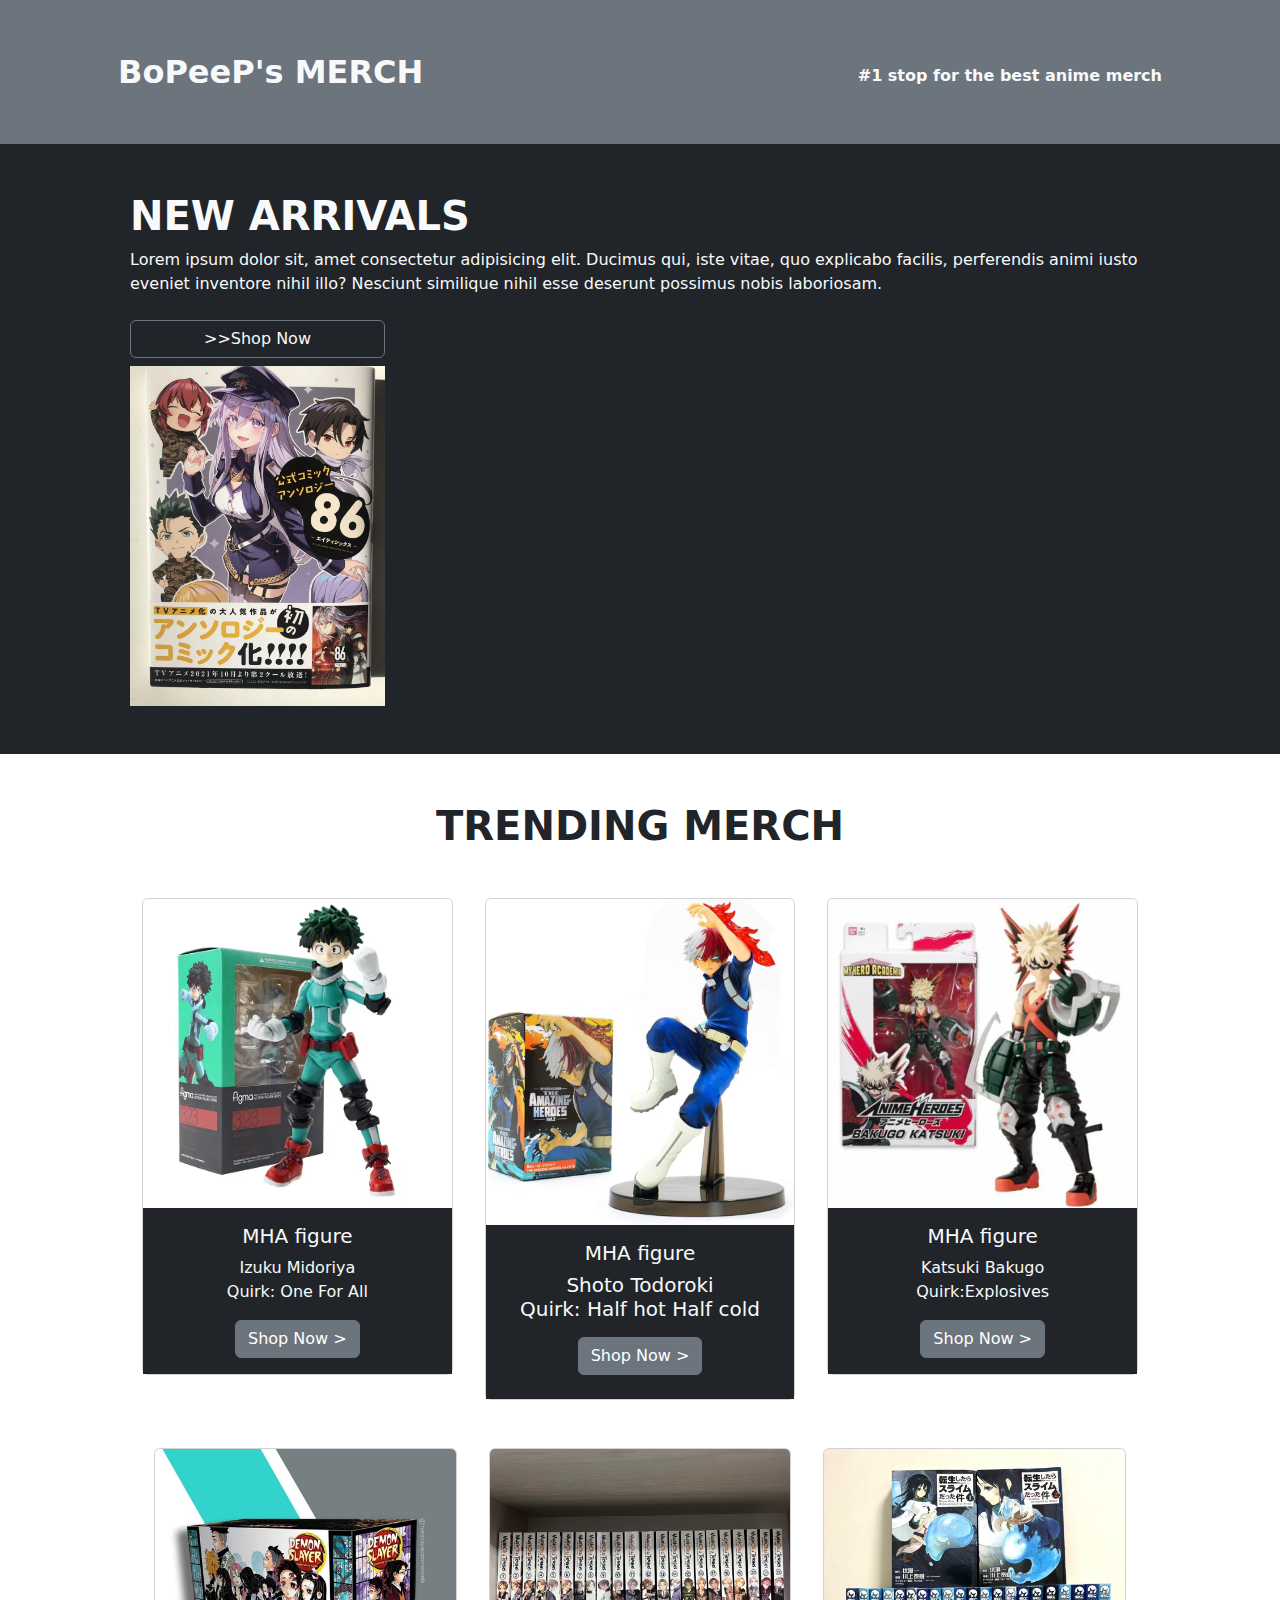
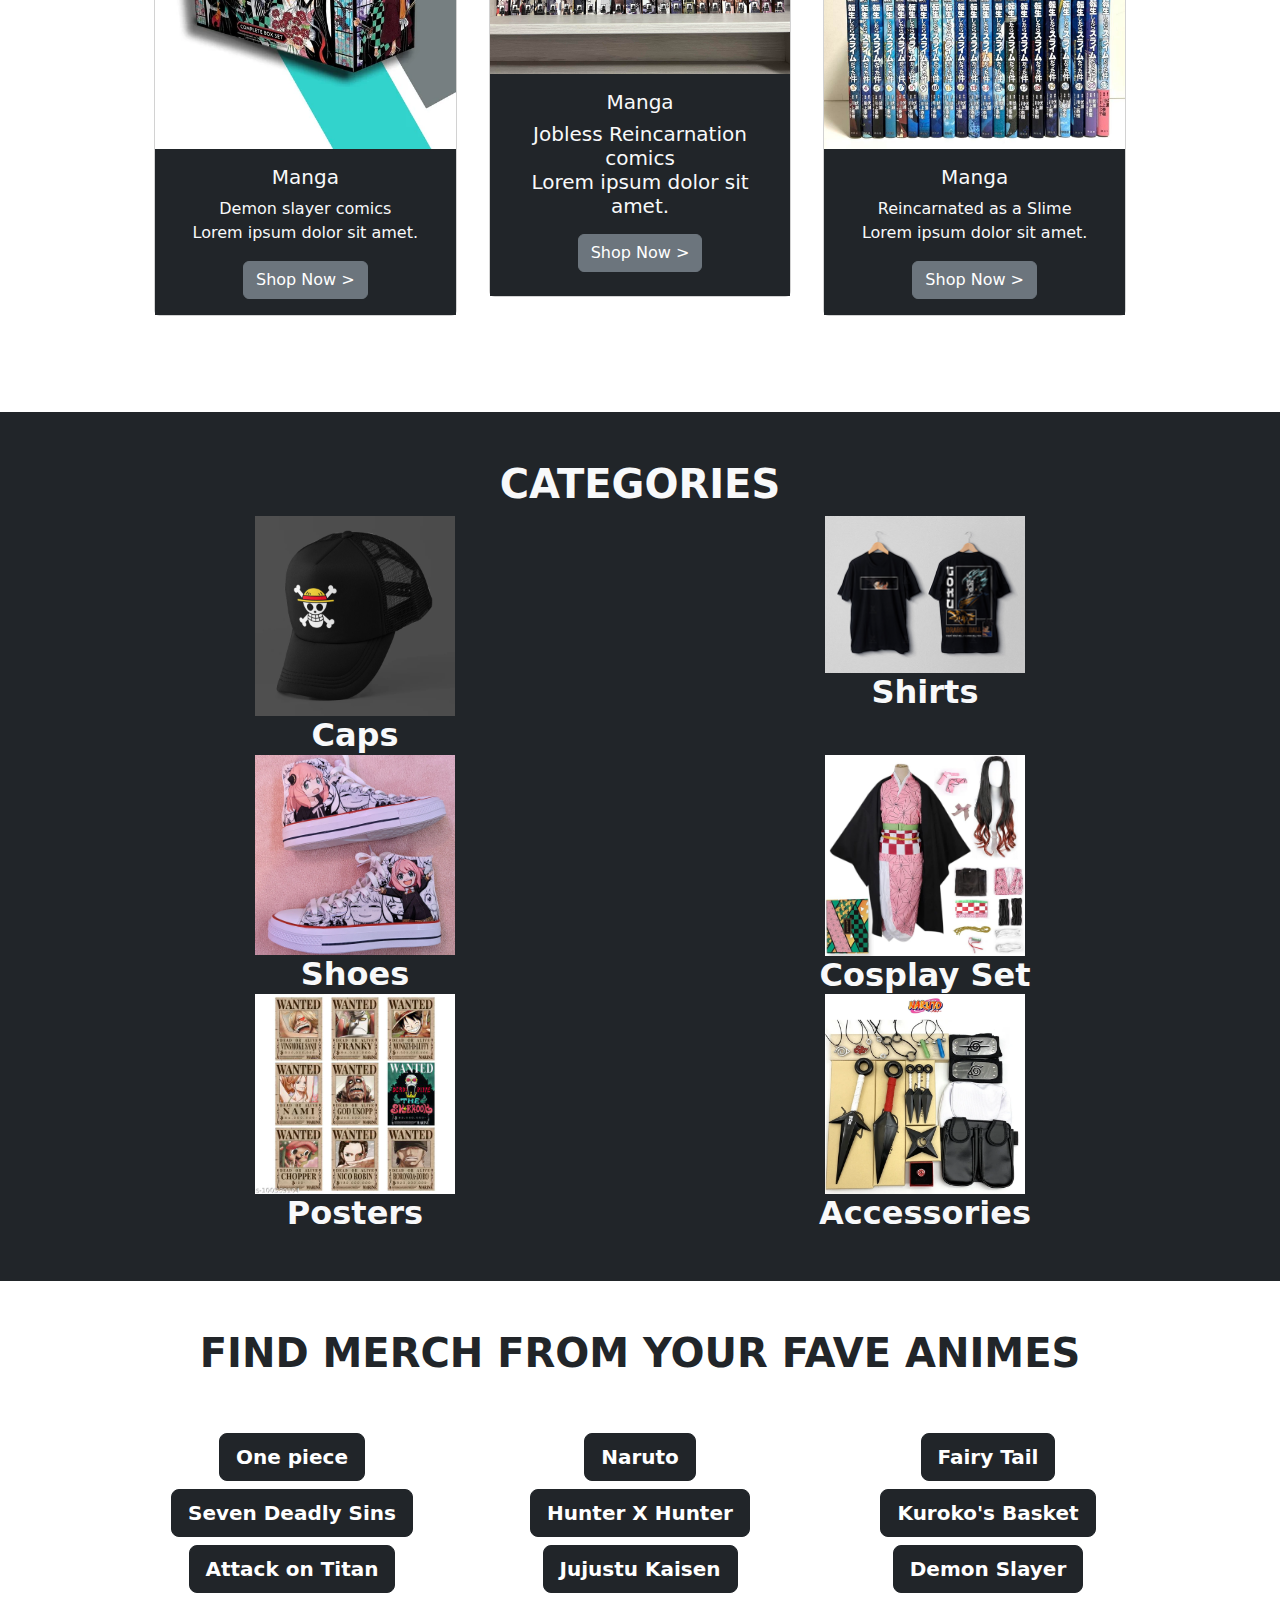
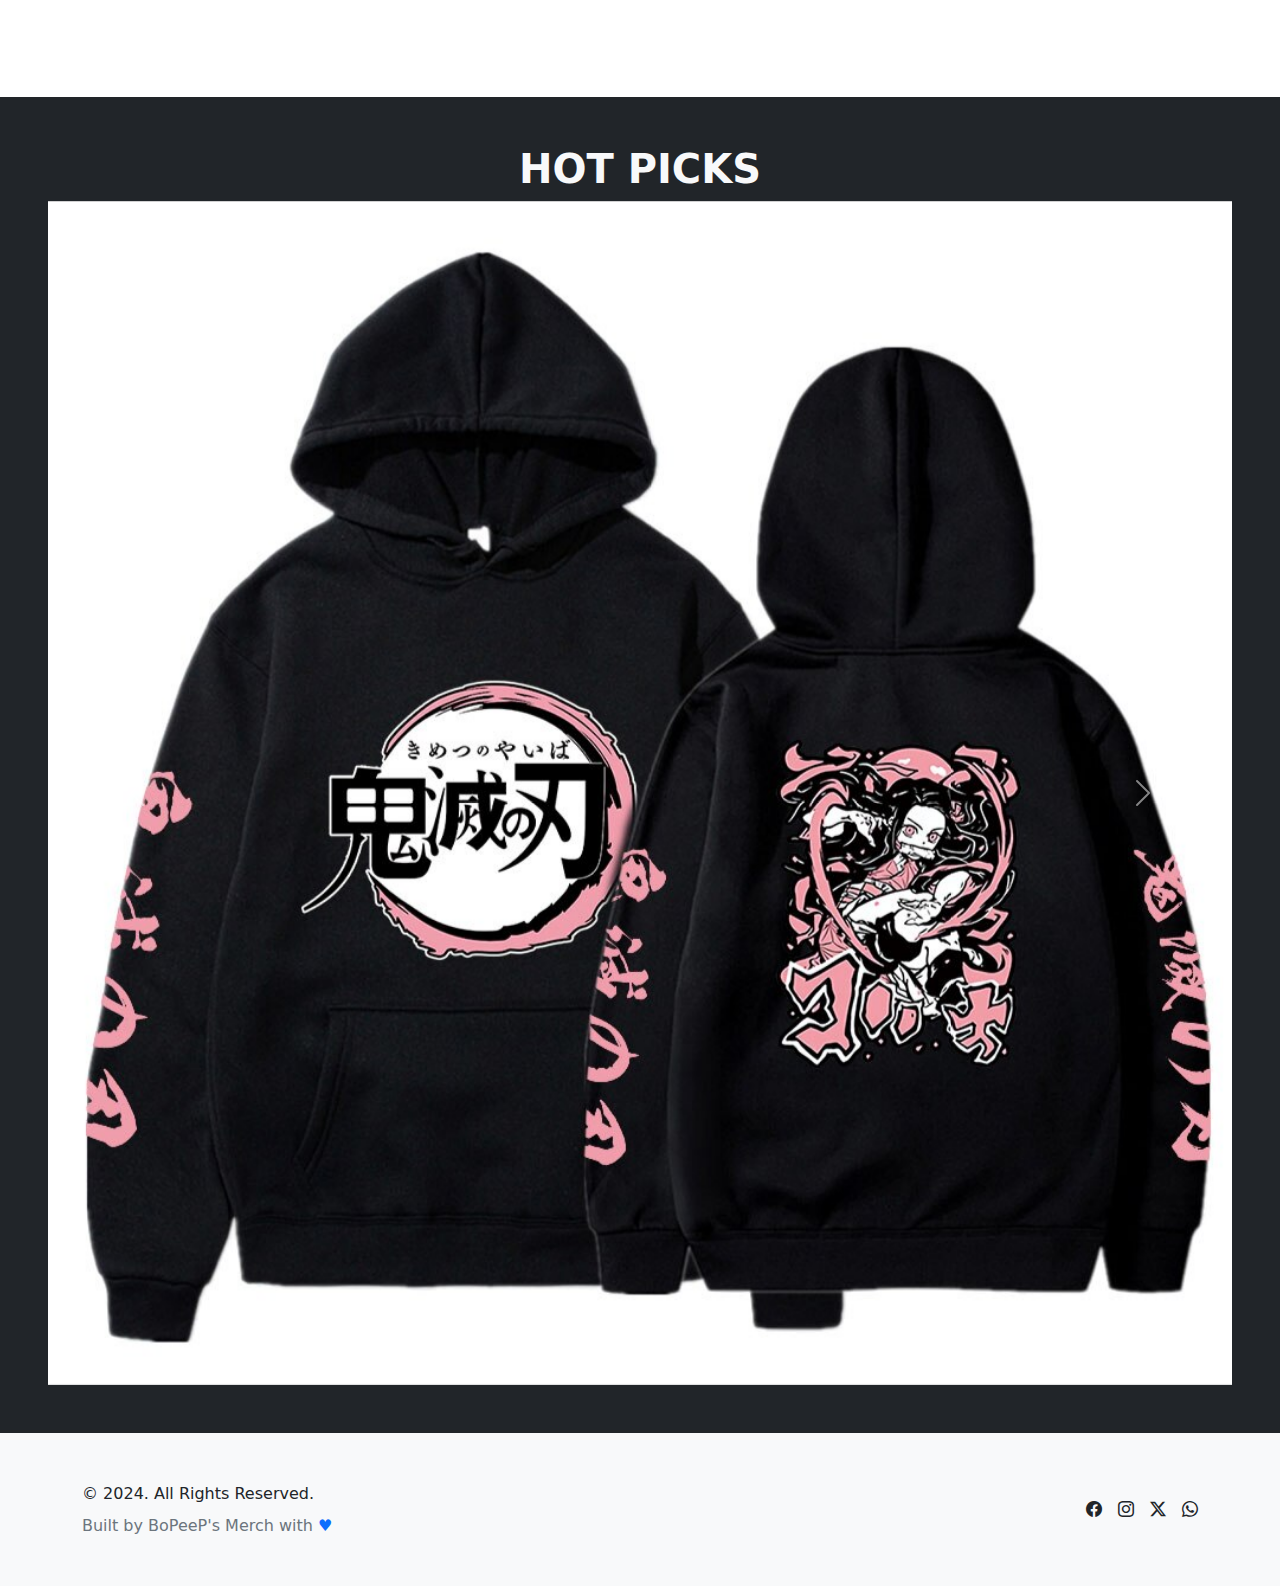
<file: landing_page checkpoint/index.html>
<!DOCTYPE html>
<html lang="en">
  <head>
    <meta charset="utf-8" />
    <meta name="viewport" content="width=device-width, initial-scale=1" />
    <title>BoPeep's Merch</title>
    <link
      href="https://cdn.jsdelivr.net/npm/bootstrap@5.3.3/dist/css/bootstrap.min.css"
      rel="stylesheet"
      integrity="sha384-QWTKZyjpPEjISv5WaRU9OFeRpok6YctnYmDr5pNlyT2bRjXh0JMhjY6hW+ALEwIH"
      crossorigin="anonymous"
    />
    <link rel="stylesheet" href="style.css" />
    <link
    rel="stylesheet"
    href="https://cdn.jsdelivr.net/npm/bootstrap-icons@1.11.3/font/bootstrap-icons.min.css"
  />
  </head>
  <body>
    <!-- HEADER SECTION -->
    <section class="bg-secondary text-light">
      <div class="container d-md-flex p-5">
        <header class="fw-bolder fs-2">BoPeeP's MERCH</header> <!--BRAND NAME-->
        <div class="fw-bolder ms-auto pt-3">
          #1 stop for the best anime merch
        </div>
      </div>
    </section>
    <section class="bg-dark text-light text-center text-sm-start">
      <div class="container">
        <div class="d-sm-flex align-items-center justify-content-between p-5">
          <div>
            <h1 class="fw-bolder fs-1">NEW ARRIVALS</h1>
            <p>
              Lorem ipsum dolor sit, amet consectetur adipisicing elit. Ducimus
              qui, iste vitae, quo explicabo facilis, perferendis animi iusto
              eveniet inventore nihil illo? Nesciunt similique nihil esse
              deserunt possimus nobis laboriosam.
            </p>
            <a
              href="#"
              class="btn btn-outline-secondary text-light my-2"
              style="width: 25%"
              >>>Shop Now</a
            >

            <img
              class="img-fluid w-25 d-none d-sm-flex"
              src="images/ani img1.webp"
              alt=""
            />
          </div>
        </div>
      </div>
    </section>
    <!-- PRODUCT SECTION -->
    <section class="p-5 text-center">
      <div class="container d-md-block">                          <!--BOOTSTRAP CARD FUNCTION-->
        <h1 class="fw-bolder">TRENDING MERCH</h1>  
        <div class="row m-5 gap-2">
          <div class="col-md">
            <div class="card">
              <img src="images/deku.avif" class="card-img-top" alt="..." />
              <div class="card-body bg-dark text-light">
                <h5 class="card-title">MHA figure</h5>
                <p class="card-text">
                    Izuku Midoriya <br>
                    Quirk: One For All
                </p>
                <a href="#" class="btn btn-secondary">Shop Now ></a>
              </div>
            </div>
          </div>
          <div class="col-md">
            <div class="card">
              <img
                src="images/shoto.jpg"
                class="card-img-top"
                alt="..."
              />
              <div class="card-body bg-dark text-light">
                <h5 class="card-title">MHA figure<h5>
                <p class="card-text">
                  Shoto Todoroki <br>
                  Quirk: Half hot Half cold
                </p>
                <a href="#" class="btn btn-secondary">Shop Now ></a>
              </div>
            </div>
          </div>
          <div class="col-md">
            <div class="card">
              <img
                src="images/bakugo.webp"
                class="card-img-top"
                alt="..."
              />
              <div class="card-body bg-dark text-light">
                <h5 class="card-title">MHA figure</h5>
                <p class="card-text">
                  Katsuki Bakugo <br>
                  Quirk:Explosives 
                </p>
                <a href="#" class="btn btn-secondary">Shop Now ></a>
              </div>
            </div>
        </div>
      </div>
       <div class="container d-md-block">
        <div class="row m-5 gap-2">
          <div class="col-md">
            <div class="card">
              <img src="images/demonslayer manga.webp" class="card-img-top" alt="..." />
              <div class="card-body bg-dark text-light">
                <h5 class="card-title">Manga</h5>
                <p class="card-text">
                    Demon slayer comics <br>
                    Lorem ipsum dolor sit amet.
                </p>
                <a href="#" class="btn btn-secondary">Shop Now ></a>
              </div>
            </div>
          </div>
          <div class="col-md">
            <div class="card">
              <img
                src="images/jbr manga.jpg"
                class="card-img-top"
                alt="..."
              />
              <div class="card-body bg-dark text-light">
                <h5 class="card-title">Manga<h5>
                <p class="card-text">
                  Jobless Reincarnation comics <br>
                  Lorem ipsum dolor sit amet.
                </p>
                <a href="#" class="btn btn-secondary">Shop Now ></a>
              </div>
            </div>
          </div>
          <div class="col-md">
            <div class="card">
              <img
                src="images/ras manga.jpg"
                class="card-img-top"
                alt="..."
              />
              <div class="card-body bg-dark text-light">
                <h5 class="card-title">Manga</h5>
                <p class="card-text">
                  Reincarnated as a Slime <br>
                  Lorem ipsum dolor sit amet. 
                </p>
                <a href="#" class="btn btn-secondary">Shop Now ></a>
              </div>
            </div>
        </div>
      </div>
    </section>
    <!-- GRID FUNCTION -->
    <section> 
            <div class="p-5 text-center bg-dark text-light">
                <h1 class="fw-bolder text-light"> CATEGORIES</h1>
                <div class="container text-center">
                    <div class="row d-block d-md-flex row-cols-2">
                        <div class="col">
                            <img src="images/caps.webp" alt="" width="200px"><br>
                           <a href="#" class="h2 fw-bolder" style="text-decoration: none;"> Caps</a> 
                         </div>
                         <div class="col">
                            <img src="images/shirts.jpg" alt="" width="200px"><br>
                            <a href="#" class="h2 fw-bolder" style="text-decoration: none;"> Shirts</a> 
                         </div>
                         <div class="col">
                            <img src="images/shoes.jpeg" alt="" width="200px"><br>
                            <a href="#" class="h2 fw-bolder" style="text-decoration: none;"> Shoes</a> 
                         </div>
                         <div class="col">
                            <img src="images/cosplay sets.jpg" alt="" width="200px"><br>
                            <a href="#" class="h2 fw-bolder" style="text-decoration: none;"> Cosplay Set</a> 
                         </div>
                         <div class="col">
                            <img src="images/posters.jpg" alt="" width="200px"><br>
                            <a href="#" class="h2 fw-bolder" style="text-decoration: none;"> Posters</a> 
                         </div>
                         <div class="col">
                            <img src="images/accessories.webp" alt="" width="200px"><br>
                            <a href="#" class="h2 fw-bolder" style="text-decoration: none;"> Accessories</a> 
                         </div>
                    </div>
            </div>
    </section>
    <section> 
        <div class="p-5 text-center">
            <h1 class="fw-bolder"> FIND MERCH FROM YOUR FAVE ANIMES</h1>
            <div class="container text-center">
                <div class="row d-block d-md-flex row-cols-3 p-5">
                    <div class="col">
                       <a href="#" class="h2 fw-bolder btn btn-dark btn-lg" style="text-decoration: none;"> One piece</a> 
                     </div>
                     <div class="col">
                        <a href="#" class="h2 fw-bolder btn btn-dark btn-lg" style="text-decoration: none;"> Naruto</a> 
                     </div>
                     <div class="col">  
                        <a href="#" class="h2 fw-bolder btn btn-dark btn-lg" style="text-decoration: none;">Fairy Tail </a> 
                     </div>
                     <div class="col">
                        <a href="#" class="h2 fw-bolder btn btn-dark btn-lg" style="text-decoration: none;"> Seven Deadly Sins</a> 
                     </div>
                     <div class="col">
                        <a href="#" class="h2 fw-bolder btn btn-dark btn-lg" style="text-decoration: none;"> Hunter X Hunter</a> 
                     </div>
                     <div class="col">
                        <a href="#" class="h2 fw-bolder btn btn-dark btn-lg" style="text-decoration: none;"> Kuroko's Basket</a> 
                     </div>
                     <div class="col">
                        <a href="#" class="h2 fw-bolder btn btn-dark btn-lg" style="text-decoration: none;"> Attack on Titan</a> 
                     </div>
                     <div class="col">
                        <a href="#" class="h2 fw-bolder btn btn-dark btn-lg" style="text-decoration: none;"> Jujustu Kaisen</a> 
                     </div>
                     <div class="col">
                        <a href="#" class="h2 fw-bolder btn btn-dark btn-lg" style="text-decoration: none;"> Demon Slayer</a> 
                     </div>
                </div>
        </div>
</section>
    <!-- BOOTSTRAP CAROUSEL FUNCTION APPLIED -->
    <section class="bg-dark">
        <div class="text-light text-center p-5">
            <h1 class="fw-bolder">HOT PICKS</h1>
            <div id="carouselExampleAutoplaying" class="carousel slide " data-bs-ride="carousel">
                <div class="carousel-inner">
                  <div class="carousel-item active">
                    <img src="images/demon slayer hoodie.jpg" class="d-block w-100" alt="...">
                  </div>
                  <div class="carousel-item">
                    <img src="images/gintama hoodie.webp" class="d-block w-100" alt="...">
                  </div>
                  <div class="carousel-item">
                    <img src="images/soul eater hoodie.jpg" class="d-block w-100" alt="...">
                  </div>
                </div>
                <button class="carousel-control-prev" type="button" data-bs-target="#carouselExampleAutoplaying" data-bs-slide="prev">
                  <span class="carousel-control-prev-icon" aria-hidden="true"></span>
                  <span class="visually-hidden">Previous</span>
                </button>
                <button class="carousel-control-next" type="button" data-bs-target="#carouselExampleAutoplaying" data-bs-slide="next">
                  <span class="carousel-control-next-icon" aria-hidden="true"></span>
                  <span class="visually-hidden">Next</span>
                </button>
              </div>
        </div> 
    </section>

    <!-- Footer -->
<footer class="footer">

    <!-- Copyright -->
    <div class="bg-light py-5 py-xl-8 py-xxl-9 border-top border-light">
      <div class="container overflow-hidden">
        <div class="row gy-5 gy-md-0 align-items-md-center">
          <div class="col-xs-12 col-md-7 order-1 order-md-0">
            <div class="copyright text-center text-md-start">
              &copy; 2024. All Rights Reserved.
            </div>
            <div class="credits text-secondary text-center text-md-start mt-2 fs-8">
              Built by <a href="#" class="link-secondary text-decoration-none">BoPeeP's Merch</a> with <span class="text-primary">&#9829;</span>
            </div>
          </div>
  
          <div class="col-xs-12 col-md-5 order-0 order-md-1">
            <div class="social-media-wrapper">
              <ul class="list-unstyled m-0 p-0 d-flex justify-content-center justify-content-md-end">
                <li class="me-3">
                  <a href="#!" class="link-dark link-opacity-75-hover">
                    <i class="bi bi-facebook"></i>
                  </a>
                </li>
                <li class="me-3">
                  <a href="#!" class="link-dark link-opacity-75-hover">
                    <i class="bi bi-instagram"></i>
                </li>
                <li class="me-3">
                  <a href="#!" class="link-dark link-opacity-75-hover">
                    <i class="bi bi-twitter-x"></i>
                  </a>
                </li>
                <li class="">
                  <a href="#!" class="link-dark link-opacity-75-hover">
                    <i class="bi bi-whatsapp"></i>
                    </svg>
                  </a>
                </li>
              </ul>
            </div>
          </div>
        </div>
      </div>
    </div>
  
  </footer>
    <script
      src="https://cdn.jsdelivr.net/npm/bootstrap@5.3.3/dist/js/bootstrap.bundle.min.js"
      integrity="sha384-YvpcrYf0tY3lHB60NNkmXc5s9fDVZLESaAA55NDzOxhy9GkcIdslK1eN7N6jIeHz"
      crossorigin="anonymous"
    ></script>
  </body>
</html>
</file>
<file: landing_page checkpoint/style.css>
/* @media only screen and (max-width: 767px) {
  .grid-container {
    padding: 0 2rem;
  }
}

.container {
  max-width: 132.1rem;
}

.grid-container {
  display: grid;
  grid-template-columns: repeat(3, 1fr);
  gap: 3rem;
}

@media only screen and (min-width: 767px) and (max-width: 1200px) {
  .category-section {
    display: grid;
    grid-template-columns: repeat(4, minmax(0, 1fr));
    gap: 2rem;
  } 
} */
</file>
